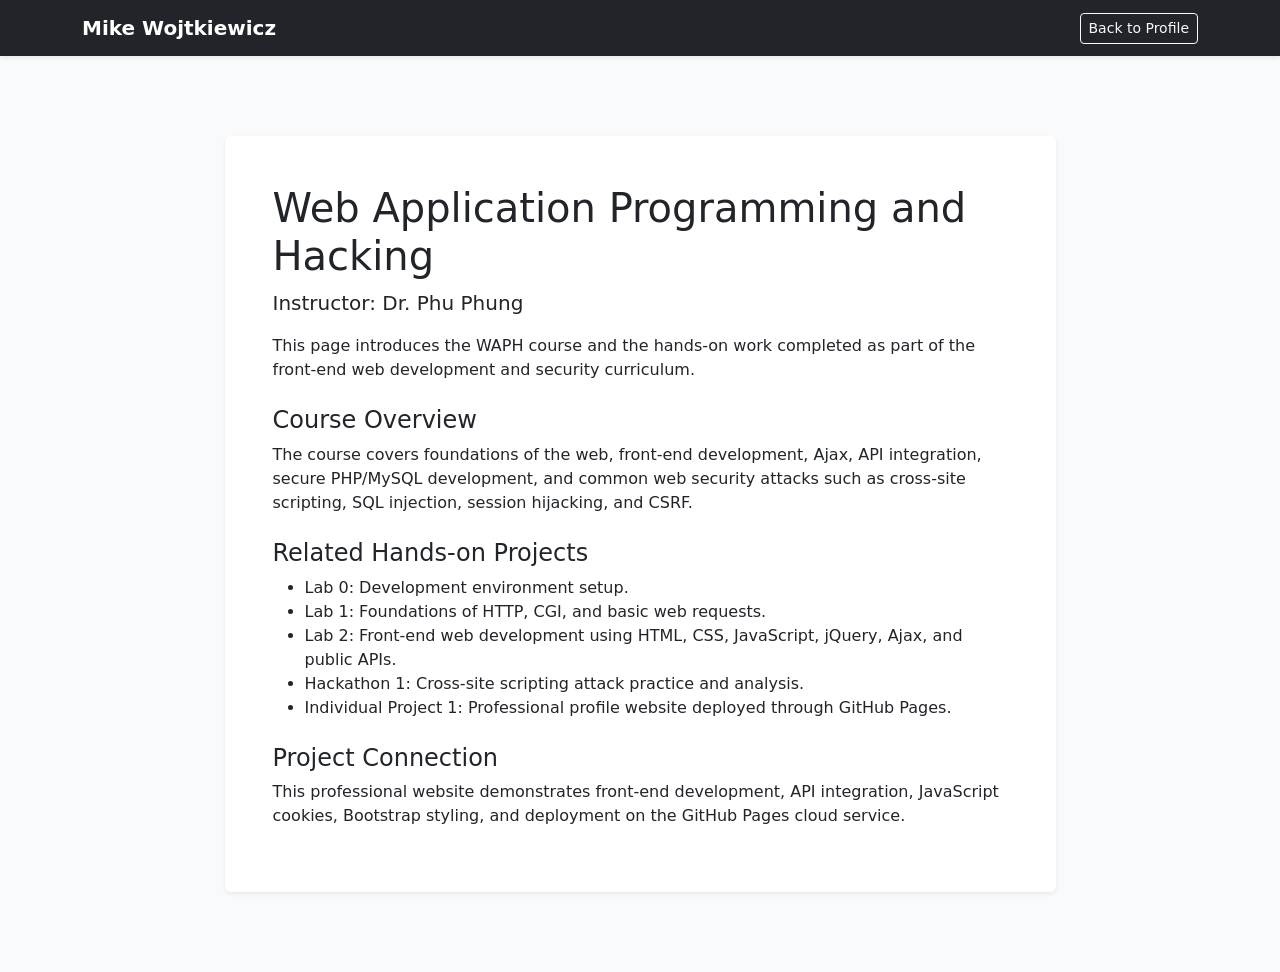
<file: waph.html>
<!doctype html>
<html lang="en">
<head>
  <meta charset="utf-8">
  <meta name="viewport" content="width=device-width, initial-scale=1">
  <title>WAPH Course | Mike Wojtkiewicz</title>
  <link href="https://cdn.jsdelivr.net/npm/bootstrap@5.3.3/dist/css/bootstrap.min.css" rel="stylesheet">
  <link href="assets/styles.css" rel="stylesheet">
</head>
<body class="course-page">
  <nav class="navbar navbar-expand-lg navbar-dark bg-dark shadow-sm">
    <div class="container">
      <a class="navbar-brand fw-bold" href="index.html">Mike Wojtkiewicz</a>
      <a class="btn btn-outline-light btn-sm" href="index.html">Back to Profile</a>
    </div>
  </nav>

  <main class="section-padding">
    <div class="container">
      <div class="row justify-content-center">
        <div class="col-lg-9">
          <div class="card border-0 shadow-sm">
            <div class="card-body p-4 p-lg-5">
              <h1>Web Application Programming and Hacking</h1>
              <p class="lead">Instructor: Dr. Phu Phung</p>
              <p>This page introduces the WAPH course and the hands-on work completed as part of the front-end web development and security curriculum.</p>

              <h2 class="h4 mt-4">Course Overview</h2>
              <p>The course covers foundations of the web, front-end development, Ajax, API integration, secure PHP/MySQL development, and common web security attacks such as cross-site scripting, SQL injection, session hijacking, and CSRF.</p>

              <h2 class="h4 mt-4">Related Hands-on Projects</h2>
              <ul>
                <li>Lab 0: Development environment setup.</li>
                <li>Lab 1: Foundations of HTTP, CGI, and basic web requests.</li>
                <li>Lab 2: Front-end web development using HTML, CSS, JavaScript, jQuery, Ajax, and public APIs.</li>
                <li>Hackathon 1: Cross-site scripting attack practice and analysis.</li>
                <li>Individual Project 1: Professional profile website deployed through GitHub Pages.</li>
              </ul>

              <h2 class="h4 mt-4">Project Connection</h2>
              <p>This professional website demonstrates front-end development, API integration, JavaScript cookies, Bootstrap styling, and deployment on the GitHub Pages cloud service.</p>
            </div>
          </div>
        </div>
      </div>
    </div>
  </main>
</body>
</html>
</file>
<file: assets/styles.css>
:root {
  --dark: #111827;
  --primary: #2563eb;
  --accent: #38bdf8;
  --light: #f8fafc;
}

html { scroll-behavior: smooth; }
body { font-family: system-ui, -apple-system, BlinkMacSystemFont, "Segoe UI", sans-serif; color: #1f2937; }
a { color: var(--accent); }

.hero-section {
  background: linear-gradient(135deg, rgba(17,24,39,.96), rgba(37,99,235,.84)), url('https://images.unsplash.com/photo-1515879218367-8466d910aaa4?auto=format&fit=crop&w=1600&q=80') center/cover;
  padding-top: 70px;
}

.min-vh-75 { min-height: 75vh; }
.letter-spaced { letter-spacing: .18rem; color: #bfdbfe; }
.section-padding { padding: 5rem 0; }
.section-title { font-weight: 800; color: var(--dark); }
.section-title.light { color: #fff; }
.profile-photo { width: 220px; height: 220px; border-radius: 50%; border: 6px solid rgba(255,255,255,.8); background: #fff; object-fit: cover; }
.clock-card { width: 220px; padding: 1rem; border-radius: 1rem; background: rgba(255,255,255,.96); color: #111827; }
.digital-clock { font-size: 1.1rem; font-weight: 700; margin-bottom: .5rem; }
.skill-badges { display: flex; flex-wrap: wrap; gap: .5rem; }
.skill-badges span { background: #e0f2fe; color: #075985; padding: .4rem .65rem; border-radius: 999px; font-size: .9rem; font-weight: 600; }
.timeline { max-width: 900px; margin: 0 auto; border-left: 4px solid #dbeafe; padding-left: 1.5rem; }
.timeline-item { position: relative; margin-bottom: 2rem; padding: 1.25rem; background: #fff; border-radius: 1rem; box-shadow: 0 12px 35px rgba(15, 23, 42, .08); }
.timeline-item::before { content: ''; position: absolute; left: -2.05rem; top: 1.5rem; width: 1rem; height: 1rem; border-radius: 50%; background: var(--primary); border: 3px solid #fff; }
.project-select { max-width: 220px; }
.api-card { border: 1px solid #e5e7eb; }
.api-output { min-height: 90px; font-size: 1.05rem; }
.api-image { max-height: 280px; width: 100%; object-fit: cover; background: #e5e7eb; }
.tracker-box img { max-width: 100%; background: #fff; padding: .35rem; border-radius: .4rem; }
.course-page { background: #f8fafc; }
@media print {
  .navbar, button, .tracker-box { display: none !important; }
  .section-padding { padding: 1.5rem 0; }
  .hero-section { color: #000 !important; background: #fff !important; }
  a { color: #000; }
}
</file>
